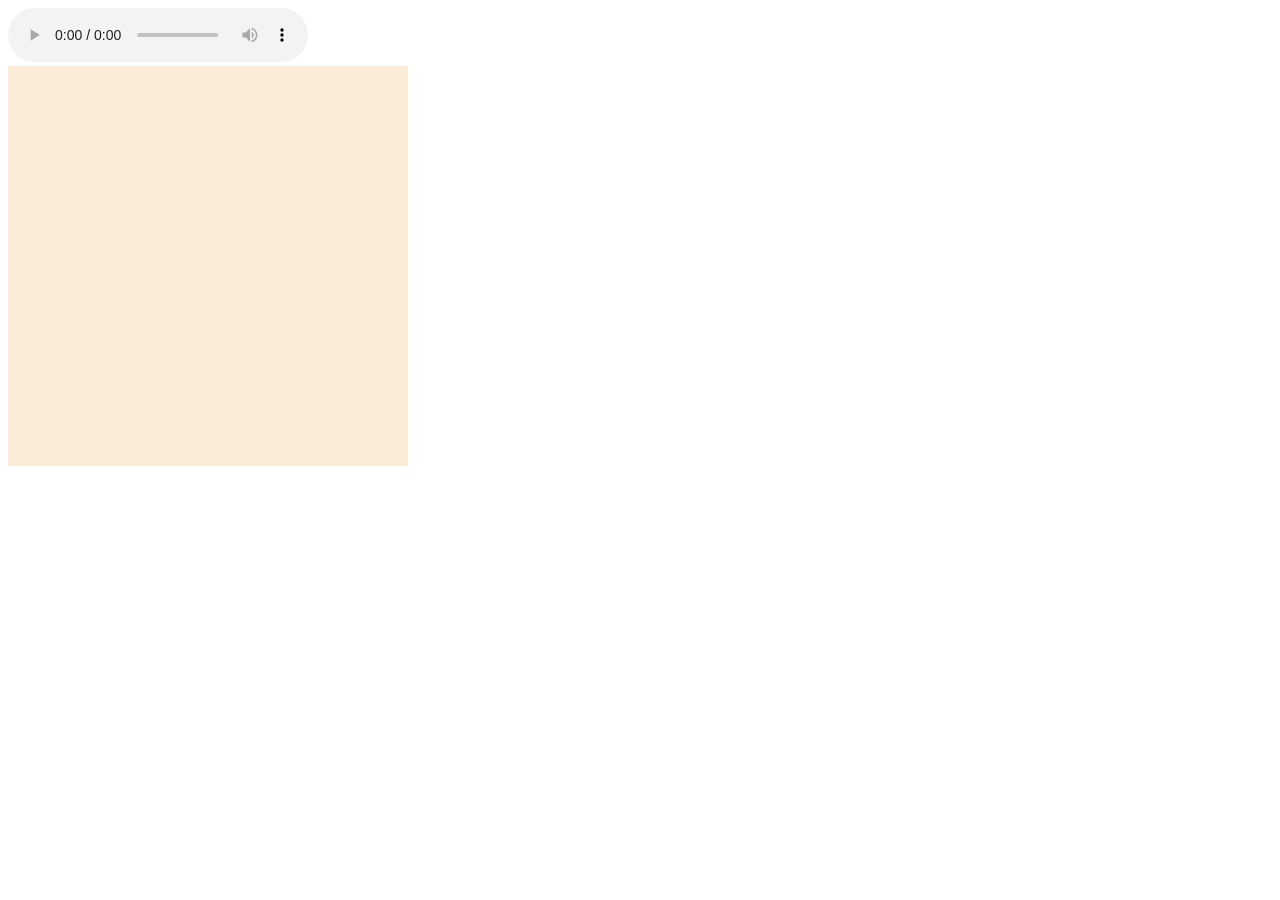
<file: addMap3Play/index.html>
<!DOCTYPE html>
<html lang="en">
<head>
    <meta charset="UTF-8">
    <title>Title</title>
    <style>
        #target {
            width: 400px;
            height: 400px;
            background-color: antiquewhite;
        }
        .music{
            width: 100%;
            height: 50px;
            background: #66bbee;
            margin-bottom: 5px;
            text-align: left;
            line-height: 50px;
            font-size:20px;
            font-weight: bolder;
        }
    </style>

</head>
<body>
<audio src=" " autoplay="autoplay" controls></audio>
<div id="target"></div>
<script src="main.js"></script>
</body>
</html>
</file>
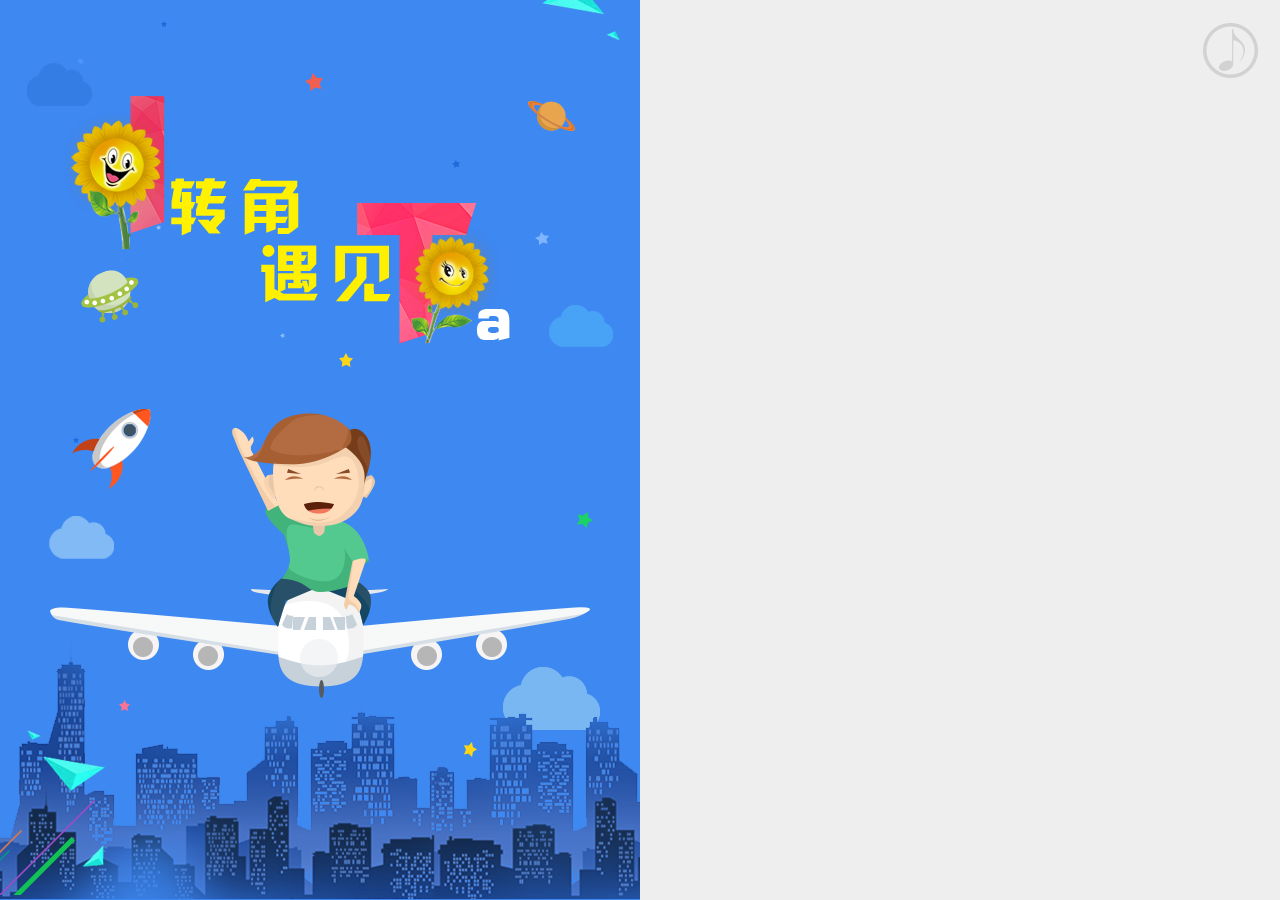
<file: html5Demo/index.html>
<!DOCTYPE html>
<html lang="en">
<head>
    <meta charset="UTF-8">
    <meta name="viewport" content="width=640, user-scalable=no, target-densitydpi=device-dpi">
    <title>Swiper</title>
    <link rel="stylesheet" type="text/css" href="swiper-3.3.1.min.css">
    <link rel="stylesheet" type="text/css" href="animate.min.css">
    <link rel="stylesheet" type="text/css" href="main.css">
</head>
<body>

<!--音乐-->
<div class="btn"></div>
<audio src="images/music.mp3" autoplay="autoplay" class="audio"></audio>
<!-- Swiper -->
<div class="swiper-container">
    <div class="swiper-wrapper">
        <!--页面1-->
        <div class="swiper-slide s1">
            <!--背景颜色-->
            <div class="s1-bg ani" swiper-animate-effect="fadeIn" swiper-animate-duration="0.5s"
                 swiper-animate-delay="0.3s"></div>
            <!--文字和小花-->
            <div class="indexTxt">
                <img src="images/indexTxt.png " class="ani" swiper-animate-effect="fadeIn"
                     swiper-animate-duration="0.5s" swiper-animate-delay="0.7s">
                <img src="images/indexFlowers01.png" class="ani" swiper-animate-effect="zoomIn"
                     swiper-animate-duration="0.5s" swiper-animate-delay="1s">
                <img src="images/indexFlowers02.png" class="ani" swiper-animate-effect="zoomIn"
                     swiper-animate-duration="0.5s" swiper-animate-delay="1s">
            </div>
            <!--飞机-->
            <div class="index-flight ani" swiper-animate-effect="zoomInDown" swiper-animate-duration="0.5s"
                 swiper-animate-delay="2s"
                 second-animate-effect="pulse" second-animate-duration="2.5s" second-animate-delay="0.3s">
                <img src="images/indexFlight.png">
            </div>
            <!--背景火箭-->
            <div class="index-element ani" swiper-animate-effect="zoomIn" swiper-animate-duration="0.5s"
                 swiper-animate-delay="1.5s"
                 second-animate-effect="pulse" second-animate-duration="3s" second-animate-delay="0.3s">
                <img src="images/indexElements.png">
            </div>
            <!--背景云-->
            <div class="index-cloud ani" swiper-animate-effect="zoomIn" swiper-animate-duration="0.5s"
                 swiper-animate-delay="1.5s"
                 second-animate-effect="pulse" second-animate-duration="3s" second-animate-delay="0.3s">
                <img src="images/indexCloud.png">
            </div>
            <!--背景星星-->
            <div class="index-stars ani" swiper-animate-effect="zoomIn" swiper-animate-duration="0.5s"
                 swiper-animate-delay="1.5s"
                 second-animate-effect="pulse" second-animate-duration="3s" second-animate-delay="0.3s">
                <img src="images/indexStars.png">
            </div>
            <!--底部建筑-->
            <div class="index-building ani" swiper-animate-effect="fadeIn" swiper-animate-duration="0.5s"
                 swiper-animate-delay="0.5s">
                <img src="images/indexBuilding.png">
            </div>
            <!--底部向上箭头-->
            <div class="up-arrow ani" swiper-animate-effect="fadeInUp" swiper-animate-duration="1s"
                 swiper-animate-delay="0.5s"
                 second-animate-effect="pulseOp" second-animate-duration="2s" second-animate-delay="1s">
                <img src="images/arrow-up.png">
            </div>
        </div>
        <!--页面2-->
        <div class="swiper-slide s2">
            <!--底部背景-->
            <div class="s2-bg">
                <img src="images/wasBg.jpg" class="ani" swiper-animate-effect="fadeIn" swiper-animate-duration="0.5s" swiper-animate-delay="0.3s">
            </div>
            <!--中间文字-->
            <div class="s2-text">
                <img src="images/wasFarm.png" class="ani" swiper-animate-effect="fadeIn" swiper-animate-duration="1s" swiper-animate-delay="0.8s">
                <img src="images/wasIT.png" class="ani" swiper-animate-effect="fadeIn" swiper-animate-duration="1s" swiper-animate-delay="1.3s">
            </div>
            <!--流星雨-->
            <div class="s2-star">
                <img src="images/wasStar.png" class="ani" swiper-animate-effect="fadeInDown" swiper-animate-duration="1s" swiper-animate-delay="0.8s">
            </div>
            <!--底部向上箭头-->
            <div class="up-arrow ani" swiper-animate-effect="fadeInUp" swiper-animate-duration="1s"
                 swiper-animate-delay="0.8s"
                 second-animate-effect="pulseOp" second-animate-duration="2s" second-animate-delay="1s">
                <img src="images/arrow-up.png">
            </div>
        </div>
        <!--页面3-->
        <div class="swiper-slide s3">
            <div class="s3-state1 ani" swiper-animate-effect="fadeOut" swiper-animate-duration="1s" swiper-animate-delay="3s">
                <img src="images/earlyBg.jpg" class="s3-bg1 ani" swiper-animate-effect="fadeIn" swiper-animate-duration="0.5s" swiper-animate-delay="0.1s">
                <img src="images/earlyBuilding.png" class="s3-bd1 ani" swiper-animate-effect="fadeIn" swiper-animate-duration="2s" swiper-animate-delay="0.5s">
                <img src="images/earlyTitle.png" class="s3-tit1 ani" swiper-animate-effect="fadeIn" swiper-animate-duration="1s" swiper-animate-delay="1s">
            </div>
            <div class="s3-state2 ani" swiper-animate-effect="fadeIn" swiper-animate-duration="1s" swiper-animate-delay="3.5s"
                 second-animate-effect="fadeOut" second-animate-duration="1s" second-animate-delay="3s" no>
                <img src="images/lastBusStation.png" class="s3-station2">
                <img src="images/bus.png" class="s3-bus2 ani" swiper-animate-effect="slideOutLeft" swiper-animate-duration="1s" swiper-animate-delay="4s">
                <img src="images/lastBusAvatar.png" class="s3-man2 ani" swiper-animate-effect="bounceInRight" swiper-animate-duration="1s" swiper-animate-delay="4s">
                <img src="images/lastBusTitle.png" class="s3-tit2 ani" swiper-animate-effect="fadeIn" swiper-animate-duration="1s" swiper-animate-delay="5s">
            </div>
            <div class="s3-state3 ani" swiper-animate-effect="fadeIn" swiper-animate-duration="1s" swiper-animate-delay="8s">
                <img src="images/myTeamBg.jpg" class="s3-bg3">
                <img src="images/myTeamWall.png" class="s3-wall3">
                <img src="images/myTeamAvatar.png" class="s3-man3 ani" swiper-animate-effect="fadeIn" swiper-animate-duration="1s" swiper-animate-delay="8.5s">
                <img src="images/myTeamTxt.png" class="s3-text ani" swiper-animate-effect="zoomIn" swiper-animate-duration="1s" swiper-animate-delay="8.7s">
                <img src="images/myTeamTxt01.png" class="s3-text01 ani" swiper-animate-effect="zoomIn" swiper-animate-duration="1s" swiper-animate-delay="8.9s">
                <img src="images/myTeamTxt02.png" class="s3-text02 ani" swiper-animate-effect="zoomIn" swiper-animate-duration="1s" swiper-animate-delay="9.1s">
                <img src="images/myTeamTxt03.png" class="s3-text03 ani" swiper-animate-effect="zoomIn" swiper-animate-duration="1s" swiper-animate-delay="9.3s">
                <img src="images/myteamWhereTxt.png" class="s3-text04 ani" swiper-animate-effect="fadeIn" swiper-animate-duration="1s" swiper-animate-delay="9.5s">
            </div>
            <!--底部向上箭头-->
            <div class="up-arrow ani" swiper-animate-effect="fadeInUp" swiper-animate-duration="4s" swiper-animate-delay="9.5s"
                 second-animate-effect="pulseOp" second-animate-duration="2s" second-animate-delay="1s">
                <img src="images/arrow-up.png">
            </div>

        </div>
        <!--页面4-->
        <div class="swiper-slide s4" >
            <div class="s4-state1 ani" swiper-animate-effect="fadeIn" swiper-animate-duration="0.5s" swiper-animate-delay="0.3s">
                <img src="images/lightOffBg.jpg" class="s4-bg1">
                <img src="images/cornerWall.png" class="s4-wall">
                <img src="images/cornerTitle.png" class="s4-tit ani" swiper-animate-effect="bounceInDown" swiper-animate-duration="0.7s" swiper-animate-delay="0.5s">
                <img src="images/clickGuide.png" class="s4-text ani" swiper-animate-effect="zoomIn" swiper-animate-duration="1s" swiper-animate-delay="1.2s"
                     second-animate-effect="pulse" second-animate-duration="2s" second-animate-delay="0.3s">
            </div>
            <img src="images/lightOff.png" class="s4-lightOff ani" swiper-animate-effect="fadeIn" swiper-animate-duration="0.1s" swiper-animate-delay="0s">
            <div class="s4-state2">
                <img src="images/lightOnBg.jpg" class="s4-bg2 ani" swiper-animate-effect="fadeIn" swiper-animate-duration="0.5s" swiper-animate-delay="1.2s">
                <img src="images/lightFlowers.png" class="s4-flower2 ani" swiper-animate-effect="fadeIn" swiper-animate-duration="0.5s" swiper-animate-delay="1.2s">
                <img src="images/weKnowYou.png" class="s4-tit2 ani" swiper-animate-effect="fadeIn" swiper-animate-duration="0.5s" swiper-animate-delay="0.8s">
            </div>
        </div>
        <!--页面5-->
        <div class="swiper-slide s5">
            <div class="s5-top ani" swiper-animate-effect="fadeIn" swiper-animate-duration="1s" swiper-animate-delay="0.7s">
                <img src="images/footCity.jpg">
            </div>
            <div class="s5-football ani" swiper-animate-effect="zoomIn" swiper-animate-duration="0.5s" swiper-animate-delay="0.7s">
                <img src="images/footAvatar.png">
            </div>
            <div class="s-text">
                <img src="images/footTa.png" class="ani" swiper-animate-effect="fadeInLeft2" swiper-animate-duration="2s" swiper-animate-delay="0.3s">
                <img src="images/footTx.png" class="ani" swiper-animate-effect="zoomIn" swiper-animate-duration="1s" swiper-animate-delay="2.4s">
            </div>
            <!--底部向上箭头-->
            <div class="up-arrow ani" swiper-animate-effect="fadeInUp" swiper-animate-duration="1s"
                 swiper-animate-delay="0.5s"
                 second-animate-effect="pulseOp" second-animate-duration="2s" second-animate-delay="1s">
                <img src="images/arrow-up.png">
            </div>
        </div>
        <!--页面6-->
        <div class="swiper-slide s6">
            <img src="images/runBg.jpg">
            <div class="s6-run ani" swiper-animate-effect="zoomIn" swiper-animate-duration="0.5s" swiper-animate-delay="0.7s">
                <img src="images/runAvatar.png">
            </div>
            <div class="s-text">
                <img src="images/runTa.png" class="ani" swiper-animate-effect="fadeInLeft2" swiper-animate-duration="2s" swiper-animate-delay="0.3s">
                <img src="images/runTxt.png" class="ani" swiper-animate-effect="zoomIn" swiper-animate-duration="1s" swiper-animate-delay="2.4s">
            </div>
            <!--底部向上箭头-->
            <div class="up-arrow ani" swiper-animate-effect="fadeInUp" swiper-animate-duration="1s"
                 swiper-animate-delay="0.5s"
                 second-animate-effect="pulseOp" second-animate-duration="2s" second-animate-delay="1s">
                <img src="images/arrow-up.png">
            </div>
        </div>
        <!--页面7-->
        <div class="swiper-slide s7">
            <div class="s7-top ani" swiper-animate-effect="fadeIn" swiper-animate-duration="1s" swiper-animate-delay="0.7s">
                <img src="images/salaryBg.png">
            </div>
            <div class="s7-man ani" swiper-animate-effect="fadeIn" swiper-animate-duration="1s" swiper-animate-delay="1s">
                <img src="images/salaryAvatar.png">
            </div>
            <div class="s-text s7-text">
                <img src="images/salaryTa.png" class="ani" swiper-animate-effect="fadeInLeft2" swiper-animate-duration="2s" swiper-animate-delay="0.3s">
                <img src="images/salaryTxt.png" class="ani" swiper-animate-effect="zoomIn" swiper-animate-duration="1s" swiper-animate-delay="2.4s">
            </div>
            <!--底部向上箭头-->
            <div class="up-arrow ani" swiper-animate-effect="fadeInUp" swiper-animate-duration="1s" swiper-animate-delay="0.5s"
                 second-animate-effect="pulseOp" second-animate-duration="2s" second-animate-delay="1s">
                <img src="images/arrow-up.png">
            </div>
        </div>
        <!--页面8-->
        <div class="swiper-slide s8">
            <img src="images/introFlowers.png" class="s8-flower ani" swiper-animate-effect="fadeIn" swiper-animate-duration="0.1s" swiper-animate-delay="0.2s"
                 second-animate-effect="pulse" second-animate-duration="2s" second-animate-delay="0s">
            <div class="s8-text ani" swiper-animate-effect="fadeIn" swiper-animate-duration="0.1s" swiper-animate-delay="0.2s">
                <div class="s8-text-inner">
                    <p>招商银行是世界500强企业，也是我国第一家完全有企业法人持股的股份制商业银行。</p>
                    <p>招银网络科技（简称招银科技）是招商银行的全资子公司，致力于为招商银行全球化发展提供强有力的软件开发及技术支持。公司以成为中国银行业最强大脑为己任，在彼此信任和尊重的基础上，追求高标准的交付和价值创造。现有深圳、杭州两家分支机构，共同担负着招商银行电子信息化的重任。</p>
                    <p>这里是中国最具活力的银行，这里是中国最优秀的金融IT团队之一。如果您足够优秀，那么这里将会是您智慧闪光、价值实现和梦想腾飞的舞台，我们热忱期待您的加盟。</p>
                </div>
            </div>
            <div class="s8-logo ani" swiper-animate-effect="fadeIn" swiper-animate-duration="0.1s" swiper-animate-delay="0.2s">
                <img src="images/introLogo.png">
            </div>
            <div class="s8-cloud ani" swiper-animate-effect="fadeIn" swiper-animate-duration="0.1s" swiper-animate-delay="0.2s">
                <img src="images/introCloudy.png">
            </div>
            <div class="s8-man ani" swiper-animate-effect="fadeIn" swiper-animate-duration="0.1s" swiper-animate-delay="0.2s">
                <img src="images/introAvatar.png">
            </div>
            <div class="s8-star ani infinite" swiper-animate-effect="pulseOp" swiper-animate-duration="1s" swiper-animate-delay="0.2s">
                <img src="images/introStar.png">
            </div>
            <!--底部向上箭头-->
            <div class="up-arrow ani" swiper-animate-effect="fadeInUp" swiper-animate-duration="1s" swiper-animate-delay="0.5s"
                 second-animate-effect="pulseOp" second-animate-duration="2s" second-animate-delay="1s">
                <img src="images/arrow-up.png">
            </div>
        </div>
        <!--页面9-->
        <div class="swiper-slide s9">
            <img src="images/endBg.png" class="s9-bg">
            <div class="s9-logo ani" swiper-animate-effect="fadeIn" swiper-animate-duration="0.1s" swiper-animate-delay="0.5s"><img src="images/endLogo.png"></div>
            <div class="s9-text ani" swiper-animate-effect="bounceInDown" swiper-animate-duration="1s" swiper-animate-delay="1s" ><img src="images/endTxt.png"></div>
            <div class="s9-mail ani" swiper-animate-effect="bounceInDown" swiper-animate-duration="1s" swiper-animate-delay="1.1s"><img src="images/endMail.png"></div>
            <div class="s9-click ani" swiper-animate-effect="bounceInDown" swiper-animate-duration="1s" swiper-animate-delay="1.2s"><img src="images/endClickGuide.png"></div>
            <div class="s9-plane ani" swiper-animate-effect="zoomInDown" swiper-animate-duration="1s" swiper-animate-delay="1.3s" second-animate-effect="bounce" second-animate-duration="2.5s" second-animate-delay="0.3s"><img src="images/endAvatar.png"></div>
            <div class="s9-bottomText ani" swiper-animate-effect="bounceInDown" swiper-animate-duration="1s" swiper-animate-delay="1.4s"><img src="images/endBottomTxt.png"></div>
            <div class="s9-cloud ani" swiper-animate-effect="fadeIn" swiper-animate-duration="1s" swiper-animate-delay="1.1s" second-animate-effect="pulse" second-animate-duration="2.5s" second-animate-delay="0.3s"><img src="images/endCloudys.png"></div>
        </div>
    </div>
    <!-- Add Pagination -->
    <!--<div class="swiper-pagination"></div>-->
</div>

<!-- Swiper JS -->
<script src="swiper-3.3.1.min.js"></script>
<script src="swiper.animate1.0.2.min.js"></script>

<!-- Initialize Swiper -->
<script>
    var light = document.querySelector(".s4-lightOff");
    var btn = document.querySelector(".btn");
    var audio = document.querySelector(".audio"),isPlay=true;
    var swiper = new Swiper('.swiper-container', {
        //翻页
        pagination: '.swiper-pagination',
        paginationClickable: true,
        direction: 'vertical',

        //动画
        onInit: function (swiper) { //Swiper2.x的初始化是onFirstInit
            swiperAnimateCache(swiper); //隐藏动画元素
            swiperAnimate(swiper); //初始化完成开始动画
        },
        onSlideChangeEnd: function (swiper) {
            swiperAnimate(swiper); //每个slide切换结束时也运行当前slide动画
        }
    });

    light.onclick = function () {
        light.src = "images/lightOn.png";
        document.querySelector(".s4-state1").className += " fadeOut";
        document.querySelector(".s4").style.backgroundColor = "rgb(27,127,221)";
        document.querySelector(".s4-state2").style.display = "block";
        swiperAnimate(swiper);
        this.onclick = "";
    }
    btn.onclick = function () {
        isPlay && (btn.style.backgroundImage = "url('images/musicBtnOff.png')",audio.pause());
        !isPlay && (btn.style.backgroundImage = "url('images/musicBtn.png')",audio.play());
        isPlay = !isPlay;
    }



</script>


</body>
</html>
</file>
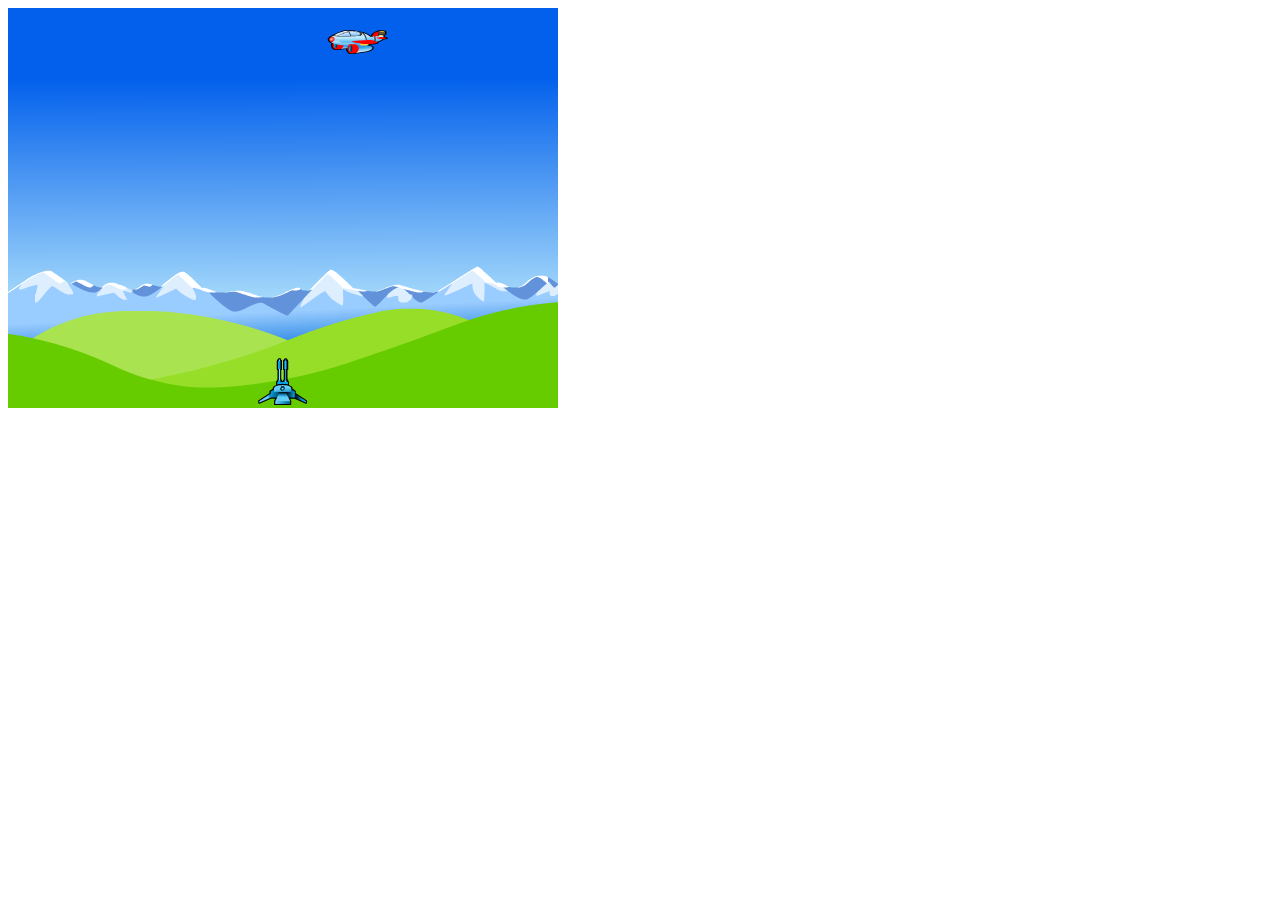
<file: plane-源生js代码实现/index.html>
<!DOCTYPE html>
<html lang="en">
<head>
    <meta charset="UTF-8">
    <title>Title</title>

    <link href="style.css" rel="stylesheet">
    <script src="js/Tools.js"></script>
    <script src="js/ArrayExtension.js"></script>
    <script src="js/Ticker.js"></script>
    <script src="js/Photo.js"></script>
    <script src="js/Gun.js"></script>
    <script src="js/Bullet.js"></script>
    <script src="js/Plane.js"></script>
</head>
<body>
<div id="game">

</div>


<script src="js/main.js"></script>
</body>
</html>
</file>
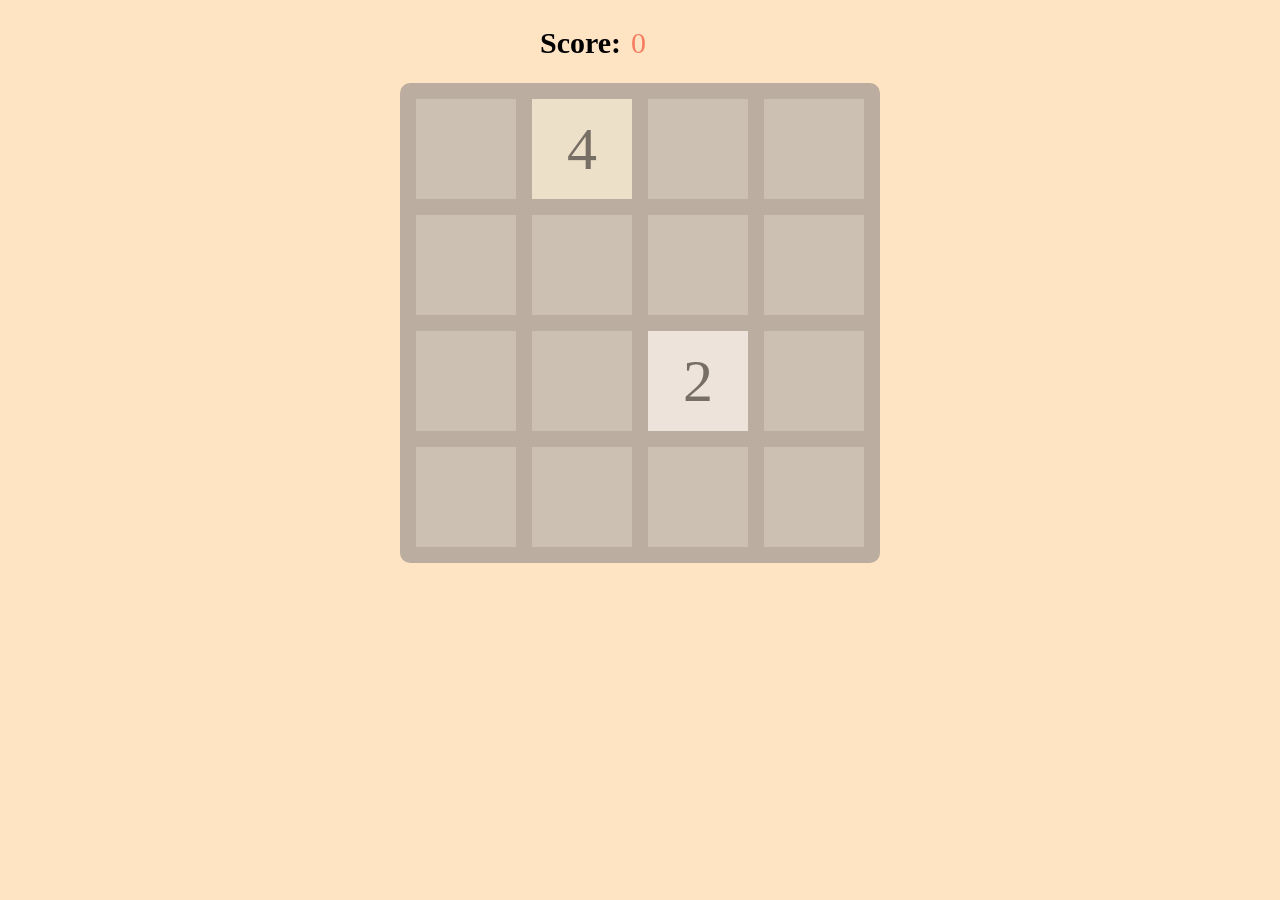
<file: 2048-游戏源生js代码实现/2048.html>
<!DOCTYPE html>
<html>
	<head>
		<meta charset="UTF-8">
		<title></title>
		<link rel="stylesheet" href="css/2048.css" />
		<script src="js/2048.js" type="text/javascript"></script>
	</head>
	<body>
		<div class="score">
			<h1>Score:</h1>
			<span id = score>0</span>
		</div>
		<div id="gridPanel">
			<div id ="c00" class="cell "></div>
			<div id ="c01" class="cell "></div>
			<div id ="c02" class="cell "></div>
			<div id ="c03" class="cell "></div>
			
			<div id ="c10" class="cell "></div>
			<div id ="c11" class="cell "></div>
			<div id ="c12" class="cell "></div>
			<div id ="c13" class="cell "></div>
			
			<div id ="c20" class="cell "></div>
			<div id ="c21" class="cell "></div>
			<div id ="c22" class="cell"></div>
			<div id ="c23" class="cell"></div>

			<div id ="c30" class="cell"></div>
			<div id ="c31" class="cell"></div>
			<div id ="c32" class="cell"></div>
			<div id ="c33" class="cell"></div>
			<div id="btns">
			<h1>Game Over</h1>
			<h1>Score:<span id="finalscore"></span>
			</h1>
			<button id="restart">重新开始</button>
		    </div>
			

		
		
		</div>
	</body>
</html>
</file>
<file: html5Demo/main.css>
html, body {  position: relative;  height: 100%; width:640px; font-family: "微软雅黑","Microsoft YaHei",Helvetica,"STHeiti STXihei","Microsoft JhengHei",Tohoma,Arial;  }
body {  background: #eee;  font-family: Helvetica Neue, Helvetica, Arial, sans-serif;  font-size: 14px;  color:#000;  margin: 0;  padding: 0;  }
.swiper-container {  width: 100%;  height: 100%;  }
.swiper-slide {  position: relative;  text-align: center;  font-size: 18px;  background: #fff;  }
.s1-bg{  width: 100%;  height: 100%;  position: absolute;  background-color: rgb(62,136,241);  }
.indexTxt{  position: relative;  z-index: 9;  margin: 15% 0 10%;  }
.indexTxt img:nth-child(1){  position: relative;  left: 0;  right: 0;  margin: auto;  }
.indexTxt img:nth-child(2){  position: absolute;  left: 64px;  top: 16px;  }
.indexTxt img:nth-child(3){  position: absolute;  right: 140px;  top: 130px;  }
.index-flight{  position: relative;  z-index: 9;  }
.index-element{  position: absolute;  left: 0;  bottom: 0;  z-index: 2;  }
.index-cloud{  position: absolute;  top: 7%;  width: 100%;  }
.index-stars{  position: absolute;  top: 0;  width: 100%;  }
.index-building{  position: absolute;  left: 0;  bottom: -4px;  }
.up-arrow{  position: absolute;  bottom: 40px;  left: 0;  right: 0;  margin: auto;  width: 75px;  height: 70px;  }
.s2{ background-color: #000;}
.s2-bg{  position: absolute;  bottom: 0;  }
.s2-text{  position: absolute;  top: 450px;  }
.s2-text img{  display: block;  margin-left: 150px;  margin-bottom: 60px;  }
.s2-star{  position: absolute;  left: 0;  right: 0;  top: 250px;  margin: auto;  }
.s5{  background: url("images/aboutBg.jpg") bottom;  }
.s5-football{  position: absolute;  top: 230px;  right: 40px;  }
.s6{  background-color: rgb(132,117,114);  }
.s6-run{  position: absolute;  top: 160px;  left: 95px;  }
.s-text{  position: absolute;  width: 100%;  top: 600px;  }
.s-text img{  position: absolute;  left: 0;  right: 0;  margin: auto;  }
.s7{  background-color: rgb(74,221,157);  }
.s7-top{  position: relative;  top: 30px;  }
.s7-man{  position: absolute;  top: 70px;  left: 130px;  }
.s7-text{  top: 690px;  }
.s8{background-color: rgb(181,239,253);}
.s8-text{  position: absolute;  top: 120px;  background: #fc5955;  padding: 15px;  border-radius: 20px;  margin: 15px;  height: 70%;  position: relative;  z-index: 3;  overflow: hidden;  }
.s8-text-inner{  background: #ef3d38;  padding: 80px 20px 150px;  border-radius: 3px;  color: #fff;  font-size: 24px;  line-height: 150%;  height: 67%;  }
.s8-text-inner p{  margin: 0;  text-indent: 2em;  text-align: left;  }
.s8-flower{  position: absolute;  top: 54px;  left: 20px;  }
.s8-logo{  position: absolute;  left: 0;right:0;  top: 80px;  margin: auto;  z-index: 10;  }
.s8-cloud{  position: absolute;  top: 110px;  left: 20px;  z-index: 10;  }
.s8-man{  position: absolute;  right:0;  bottom: 0;  z-index: 10;  }
.s8-star{  position: absolute;  z-index: 10;  bottom:200px;  right: 200px;  }
.s9{background-color: rgb(62,136,241);}
.s9-bg{  width: 100%;  height: 100%;}
.s9>div{position: absolute;left:0;right:0;margin: auto;}
.s9-logo{top:100px;}
.s9-text{top:220px;}
.s9-mail{top:380px;}
.s9-click{top:500px;}
.s9-plane{top:570px;}
.s9-bottomText{bottom:20px;}
.s9-cloud{top:120px;}
.s3{background: rgb(1,23,44);}
.s3-state1{  width: 100%;  height: 100%; position: absolute;top:0;left:0;}
.s3-state2{  width: 100%;  height: 100%; position: absolute;top:0;left:0;}
.s3-state3{  width: 100%;  height: 100%; position: absolute;top:0;left:0;background-color: black;}
.s3-bg1{position: relative;}
.s3-bd1{position: absolute;top:220px;right:0;}
.s3-tit1{position: absolute;left:0;top:60px;}
.s3-station2{position: absolute;bottom:0;left:0;}
.s3-bus2{position: absolute;bottom:56px;left:0;}
.s3-man2{position: absolute;bottom:90px;right:0px;}
.s3-tit2{position: absolute;left:0;top:60px;}
.s3-bg3{position: absolute;top:0;left:0;}
.s3-wall3{position: absolute;bottom:0;right:0;}
.s3-man3{position: absolute;right:40px;top:312px;}
.s3-text{position: absolute;top:340px;left:100px;}
.s3-text01{position: absolute;top:390px;left:100px;}
.s3-text02{position: absolute;top:460px;left:100px;}
.s3-text03{position: absolute;top:530px;left:100px;}
.s3-text04{position: absolute;bottom:130px;right:180px;}
.s4{background-color: rgb(48,46,92);}
.s4-state1{background-color: rgb(48,46,92);position: absolute; top:0;left:0; width: 100%;  height: 100%;}
.s4-bg1{position: absolute;bottom:0;left:0;}
.s4-wall{position: absolute;bottom:0;right:0;}
.s4-lightOff{position: absolute;left:10px;bottom:0;z-index: 10;}
.s4-tit{position: absolute;right:0;top:60px;}
.s4-text{position: absolute;right:150px;top:320px;}
.s4-state2{position: absolute; top:0;left:0; width: 100%;  height: 100%;display: none;}
.s4-bg2{position: absolute;bottom:0;left:0;}
.s4-flower2{position: absolute;bottom:-10px;right:30px;}
.s4-tit2{position: absolute;top:280px;left:200px;}
.btn{position: fixed;  z-index: 10;  width: 100px;  height: 100px;  top:0;  right:0;  background-image: url("images/musicBtn.png");  background-position: center center;  background-repeat: no-repeat;  }
</file>
<file: plane-源生js代码实现/style.css>
#game {
    width: 550px;
    height: 400px;
    position: relative;
    overflow: hidden;
    background-image: url("res/background.png");
}
</file>
<file: 2048-游戏源生js代码实现/css/2048.css>
body{
	background-color: bisque;
	
}
#gridPanel{
	width:480px;
	height:480px;
	margin: 0 auto;
	background-color: #bbada0;
	border-radius: 10px;
	position: relative;
}
.score{
	width:200px;
	height:75px;
	margin: 0 auto;
}
.score h1,.score span{
	font-family: "微软雅黑";
	float:left;
	height:30px;
	line-height: 30px;
	font-size:30px;
}
.score span{
	margin: 20px 10px;
	color:#F67C5F;
}
.cell{
	width:100px;
	height:100px;
	background-color: #ccc0b3;
	position: absolute;
	text-align: center;
	font-size:60px;
	color:#776e65;
	line-height:100px;
}

#c00,#c01,#c02,#c03{top:16px;}
#c10,#c11,#c12,#c13{top:132px;}
#c20,#c21,#c22,#c23{top:248px;}
#c30,#c31,#c32,#c33{top:364px;}

#c00,#c10,#c20,#c30{ left:16px;}
#c01,#c11,#c21,#c31{left:132px;}
#c02,#c12,#c22,#c32{left:248px;}
#c03,#c13,#c23,#c33{left:364px;}

.n2{background-color:#eee3da;}
.n4{background-color:#ede0c8;}
.n8{background-color:#f2b179;}
.n16{background-color:#f59563;}
.n32{background-color:#f67c5f;}
.n64{background-color:#f65e3b;}
.n128{background-color:#edcf72;}
.n256{background-color:#edcc61;}
.n512{background-color:#9c0;}
.n1024{background-color:#33b5e5;}
.n2048{background-color:#09c;}
.n4096{background-color:#a6c;}
.n8192{background-color:#93c;}
.n2,.n4{color:#776e65;}
.n1024,.n2048,.n4096,.n8192{font-size:40px;}

#btns{
	width:480px;
	height:480px;
	background-color: #fff;
	position: absolute;
	opacity:0.6;
	border-radius: 10px;
	text-align:center;
	display:none;
	}
#btns h1{
	color:red;
	margin-top:50px;
}
#restart{
	width:240px;
	height:50px;
	background-color: #aaa255;
	border-radius: 10px;
	font-size:36px;
	font-weight:bold;
	cursor:pointer;
	border:none;
}
</file>
